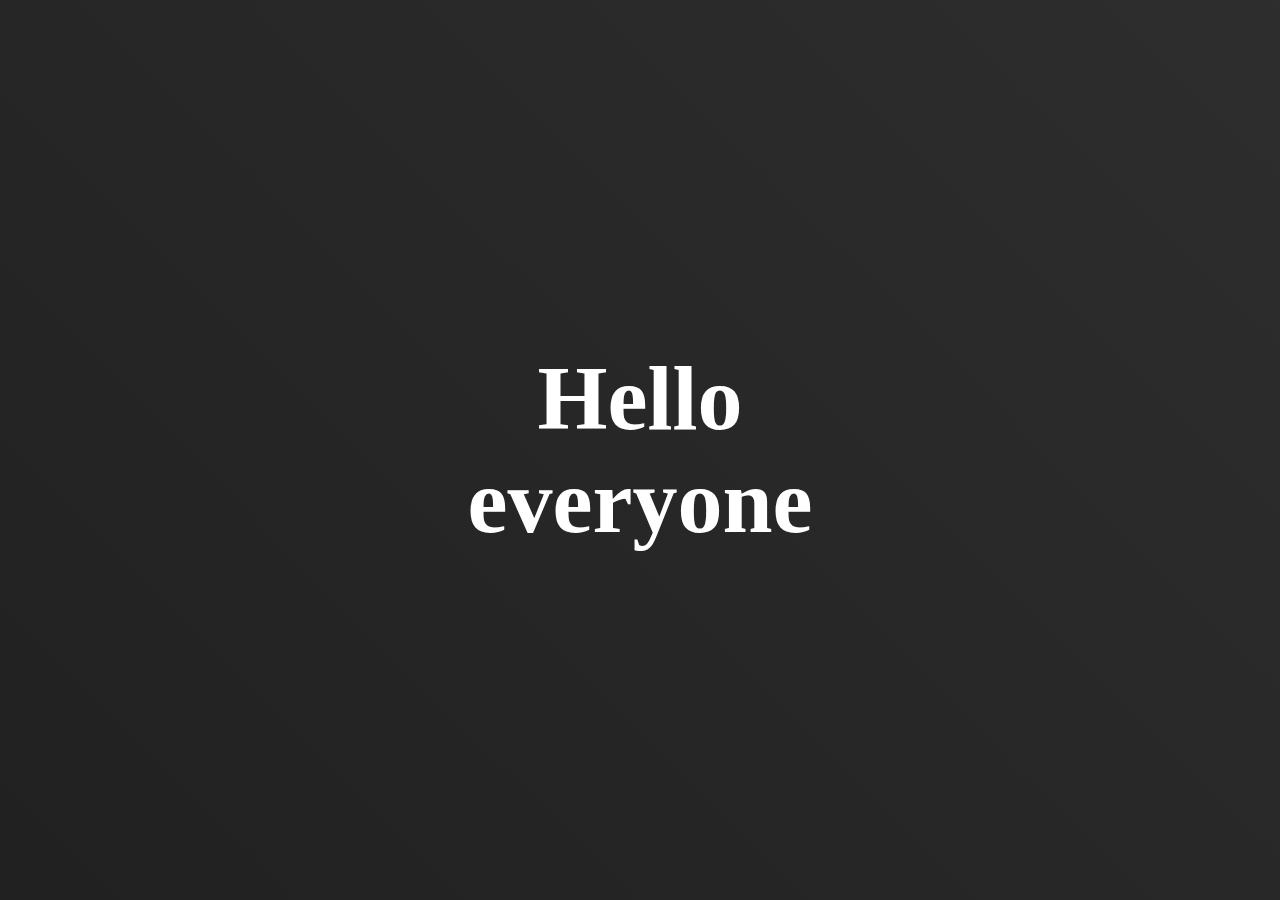
<file: animation.html>
<!DOCTYPE html>
<html>
<head>
    <style>
        @import url('https://fonts.googleapis.com/css2?family=Vibur&display=swap');
        
        html, body {
            height: 100%;
            width: 100%;
            margin: 0;
            display: flex;
            justify-content: center;
            align-items: center;
            background: linear-gradient(45deg, #111, #444);
            background-size: 400% 400%;
            animation: gradientShift 10s ease infinite;
            font-family: 'bold', bold;
        }
        
        @keyframes gradientShift {
            0% { background-position: 0% 50%; }
            100% { background-position: 100% 50%; }
        }
        
        .logo {
            text-align: center;
            color: white;
        }
        
        .logo b {
            font-size: 10vh;
            position: relative;
            animation: float 3s ease-in-out infinite;
        }
        
        .logo b span {
            display: inline-block;
            animation: blink linear infinite 2s;
        }
        
        .logo b span:nth-of-type(2) {
            animation-duration: 3s;
        }
        
        @keyframes float {
            0%, 100% { transform: translateY(0); }
            50% { transform: translateY(-20px); }
        }
        
        @keyframes blink {
            0%, 78% { color: inherit; text-shadow: 0 -40px 100px, 0 0 2px, 0 0 1em #ff4444, 0 0 0.5em #ff4444, 0 0 0.1em #ff4444, 0 10px 3px #000; }
            79%, 81%, 82% { color: #333; text-shadow: none; }
            80% { text-shadow: none; }
            83%, 100% { color: inherit; text-shadow: 0 -40px 100px, 0 0 2px, 0 0 1em #ff4444, 0 0 0.5em #ff4444, 0 0 0.1em #ff4444, 0 10px 3px #000; }
        }
    </style>
</head>
<body>
    <div class="logo">
        <b>He<span>llo</span> <br>
        every<span>one</span></b>
    </div>
</body>
</html>
</file>
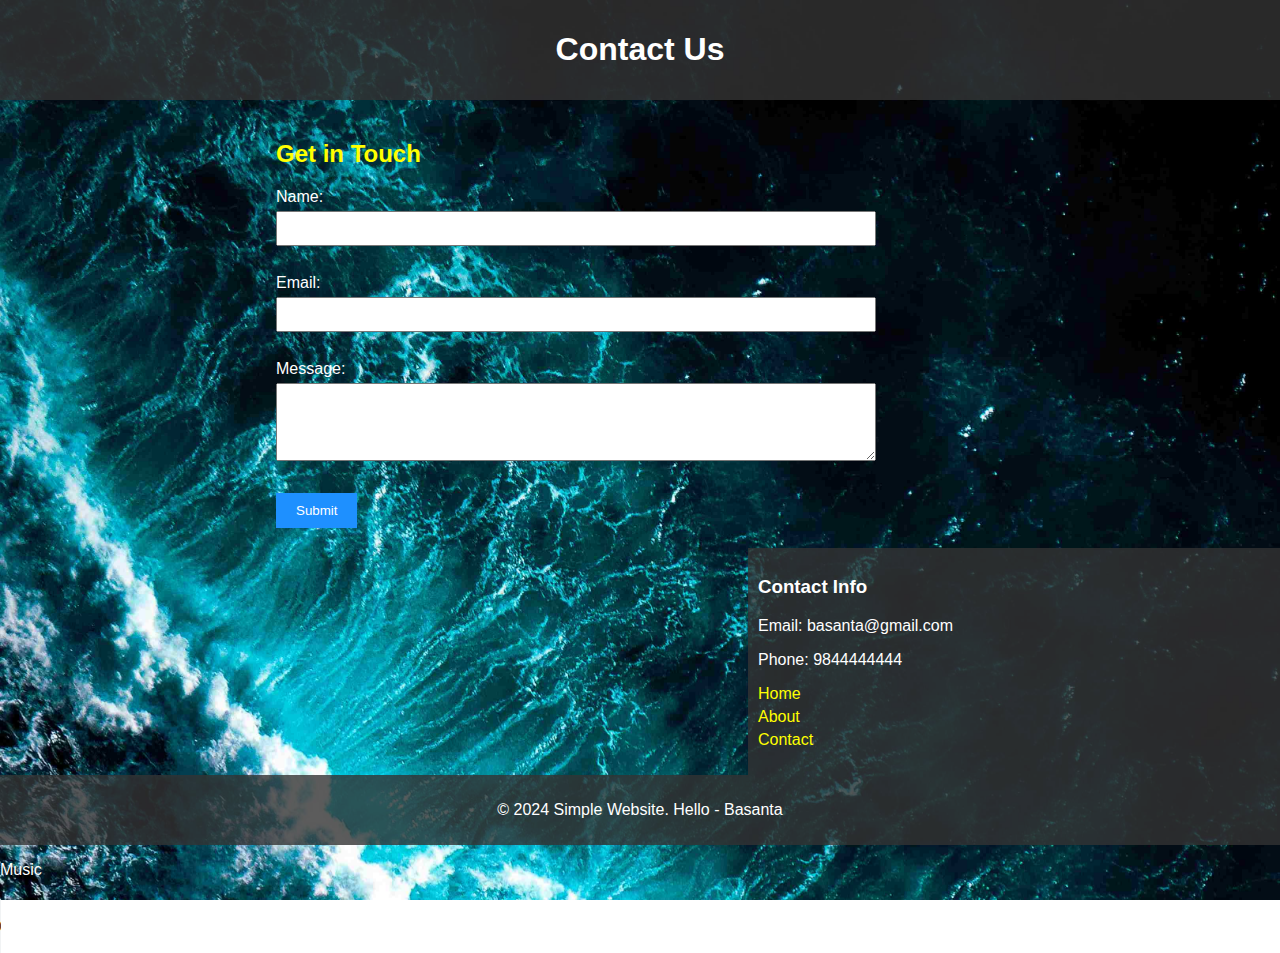
<file: contact.html>
<!DOCTYPE html>
<html lang="en">
<head>
  <meta charset="UTF-8">
  <meta name="viewport" content="width=device-width, initial-scale=1.0">
  <title>Contact Us</title>
  <link rel="stylesheet" href="style.css">
</head>
<style>
    body {
  font-family: Arial, sans-serif;
  margin: 0;
  padding: 0;
  background-image: url('1.jpg'); /* Add background image */
  background-size: cover; /* Ensure the background image covers the entire background */
  background-attachment: fixed; /* Make the background image fixed */
}
</style>
<body>

<header>
  <h1>Contact Us</h1>
</header>

<main>
  <h2>Get in Touch</h2>
  <form action="submit_form.php" method="POST">
    <label for="name">Name:</label>
    <input type="text" id="name" name="name" required><br><br>
    
    <label for="email">Email:</label>
    <input type="email" id="email" name="email" required><br><br>
    
    <label for="message">Message:</label><br>
    <textarea id="message" name="message" rows="4" required></textarea><br><br>
    
    <input type="submit" value="Submit">
  </form>
</main>

<aside>
  <h3>Contact Info</h3>
  <p>Email: basanta@gmail.com</p>
  <p>Phone: 9844444444</p>
  <nav>
    <ol>
      <li><a href="index.html">Home</a></li>
      <li><a href="about.html">About</a></li>
      <li><a href="contact.html">Contact</a></li>
    </ol>
  </nav>
</aside>

<footer>
  <p>&copy; 2024 Simple Website. Hello - Basanta</p>
</footer>
<p>Music</p>
  <audio controls style="display:block;margin-top:20px;">
    <source src="6.m4a" type="audio/mpeg">
    Your browser does not support the audio element.
  </audio>
</body>
</html>
</file>
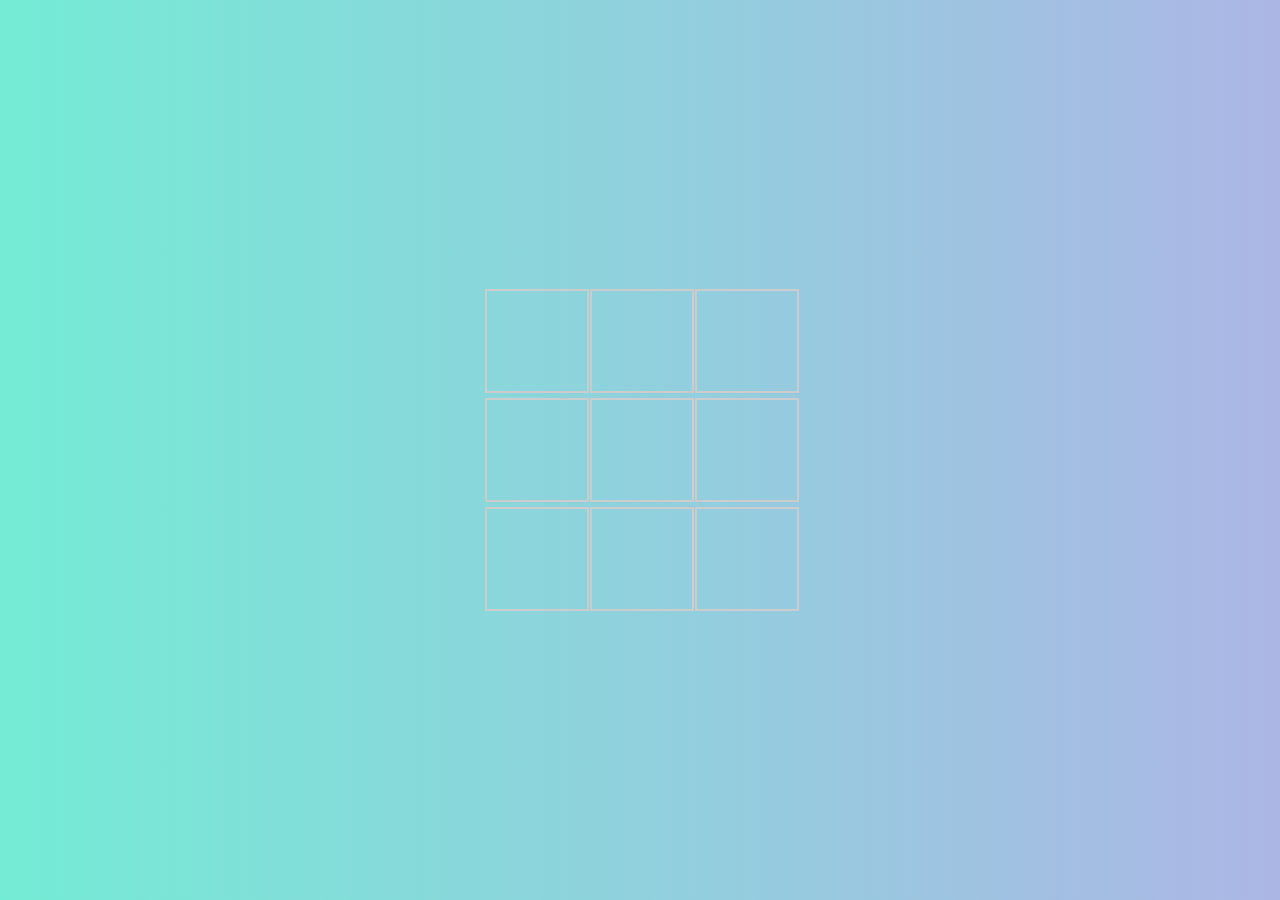
<file: game.html>
<!DOCTYPE html>
<html lang="en">
<head>
    <meta charset="UTF-8">
    <meta name="viewport" content="width=device-width, initial-scale=1.0">
    <style>
        body {
            font-family: Arial, sans-serif;
            display: flex;
            align-items: center;
            justify-content: center;
            height: 100vh;
            margin: 0;
            background: linear-gradient(to right, #74ebd5, #ACB6E5);
        }

        #board {
            display: grid;
            grid-template-columns: repeat(3, 100px);
            grid-gap: 5px;
        }

        .cell {
            width: 100px;
            height: 100px;
            border: 2px solid #ccc;
            display: flex;
            align-items: center;
            justify-content: center;
            font-size: 24px;
            cursor: pointer;
        }

        #result-screen {
            display: none;
            position: absolute;
            top: 0;
            left: 0;
            width: 100%;
            height: 100%;
            background: rgba(255, 255, 255, 0.9);
            flex-direction: column;
            align-items: center;
            justify-content: center;
            text-align: center;
        }

        #result-screen h2 {
            font-size: 36px;
            margin-bottom: 20px;
        }

        #new-game-btn {
            padding: 10px 20px;
            font-size: 18px;
            background-color: #4CAF50;
            color: white;
            border: none;
            border-radius: 5px;
            cursor: pointer;
        }
    </style>
    <title>Tic-Tac-Toe</title>
</head>
<body>

<div id="board"></div>

<div id="result-screen">
    <h2 id="result-message"></h2>
    <button id="new-game-btn" onclick="startNewGame()">New Game</button>
</div>

<script>
    const board = document.getElementById('board');
    const resultScreen = document.getElementById('result-screen');
    const resultMessage = document.getElementById('result-message');
    const newGameBtn = document.getElementById('new-game-btn');
    let currentPlayer = 'X';
    let gameBoard = ['', '', '', '', '', '', '', '', ''];

    function checkWinner() {
        const winningCombinations = [
            [0, 1, 2], [3, 4, 5], [6, 7, 8], // rows
            [0, 3, 6], [1, 4, 7], [2, 5, 8], // columns
            [0, 4, 8], [2, 4, 6]             // diagonals
        ];

        for (const combo of winningCombinations) {
            const [a, b, c] = combo;
            if (gameBoard[a] && gameBoard[a] === gameBoard[b] && gameBoard[a] === gameBoard[c]) {
                return true;
            }
        }
        return false;
    }

    function checkTie() {
        return !gameBoard.includes('');
    }

    function handleClick(index) {
        if (gameBoard[index] === '' && !checkWinner() && !checkTie()) {
            gameBoard[index] = currentPlayer;
            renderBoard();
            if (checkWinner()) {
                displayResult(`Player ${currentPlayer} wins!`);
            } else if (checkTie()) {
                displayResult('It\'s a tie!');
            } else {
                currentPlayer = currentPlayer === 'X' ? 'O' : 'X';
            }
        }
    }

    function renderBoard() {
        board.innerHTML = '';
        gameBoard.forEach((value, index) => {
            const cell = document.createElement('div');
            cell.className = 'cell';
            cell.textContent = value;
            cell.addEventListener('click', () => handleClick(index));
            board.appendChild(cell);
        });
    }

    function displayResult(message) {
        resultMessage.textContent = message;
        resultScreen.style.display = 'flex';
    }

    function startNewGame() {
        gameBoard = ['', '', '', '', '', '', '', '', ''];
        currentPlayer = 'X';
        resultScreen.style.display = 'none';
        renderBoard();
    }

    renderBoard();
</script>

</body>
</html>
</file>
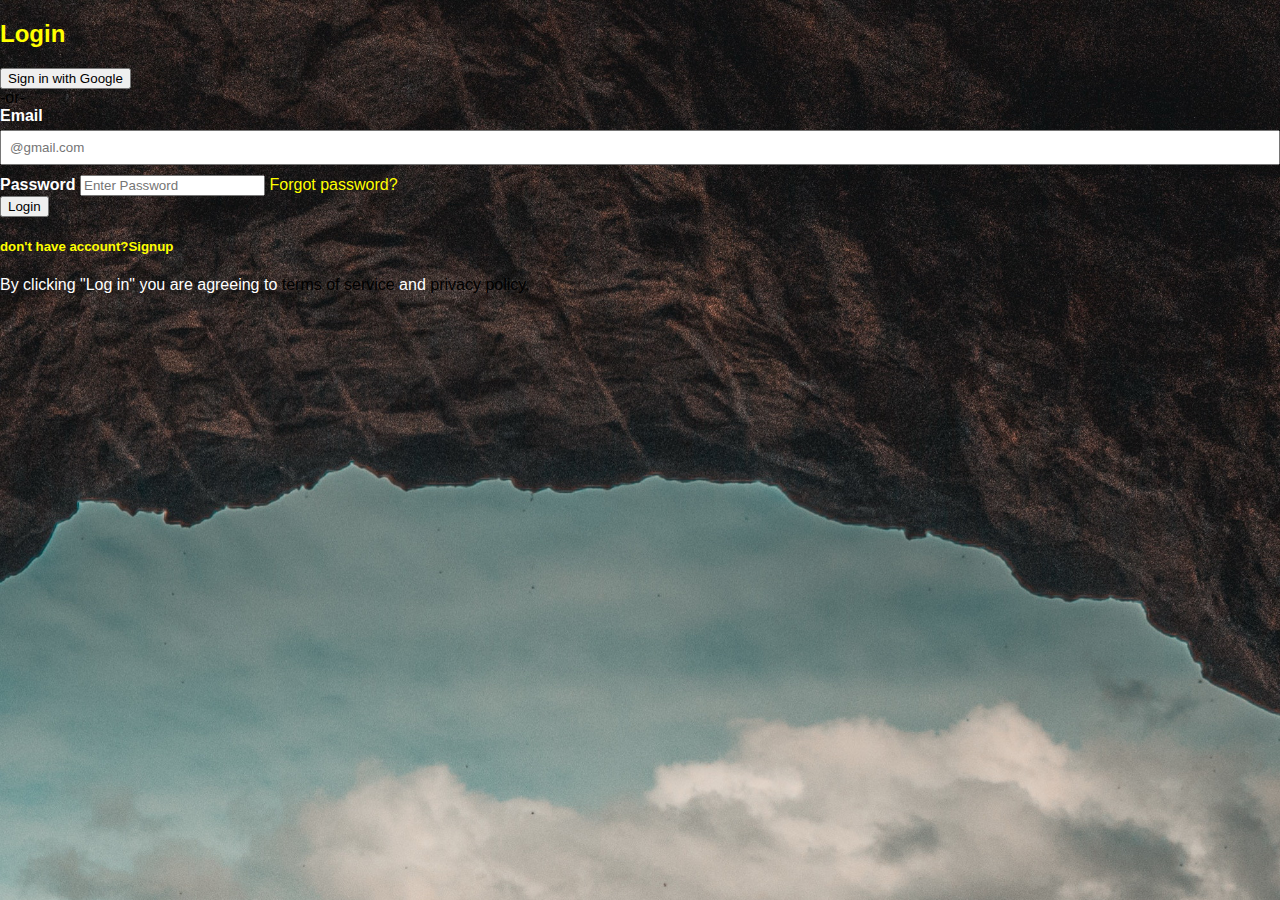
<file: login.html>
<!-- Created by Yashwanth -->

<!DOCTYPE html>
<html lang="en">
<head>
    <meta charset="UTF-8">
    <meta name="viewport" content="width=device-width, initial-scale=1.0">
    <title>Document</title>
    <link rel="stylesheet" href="style.css"/>
    <style>
        body {
  font-family: Arial, sans-serif;
  margin: 0;
  padding: 0;
  background-image: url('4.jpg'); /* Add background image */
  background-size: cover; /* Ensure the background image covers the entire background */
  background-attachment: fixed; /* Make the background image fixed */
}
    </style>
</head>
<body>
    <div class="cont">
        <div class="cont1">
            <h2>Login</h2>
            <button>Sign in with Google</button>
        </div>
        <div class="or">
            <span class="break">-or-</span>
        </div>
        <div class="cont2">
            <label><b>Email</b></label>
            <input type="text" placeholder="@gmail.com" name="name" required>
          
            <label><b>Password</b></label>
            <input type="password" placeholder="Enter Password" name="psw" required>
            
            <a href="/forgot">Forgot password?</a>
        </div>
        <div class="cont3">
            <button>Login</button>
            <h5>don't have account?<a href="sign.html">Signup</a></h5>
            
            <p>By clicking "Log in" you are agreeing to <span>terms of service</span> and <span>privacy policy.</span></p>
        </div>
    </div>
</body>
</html>
</file>
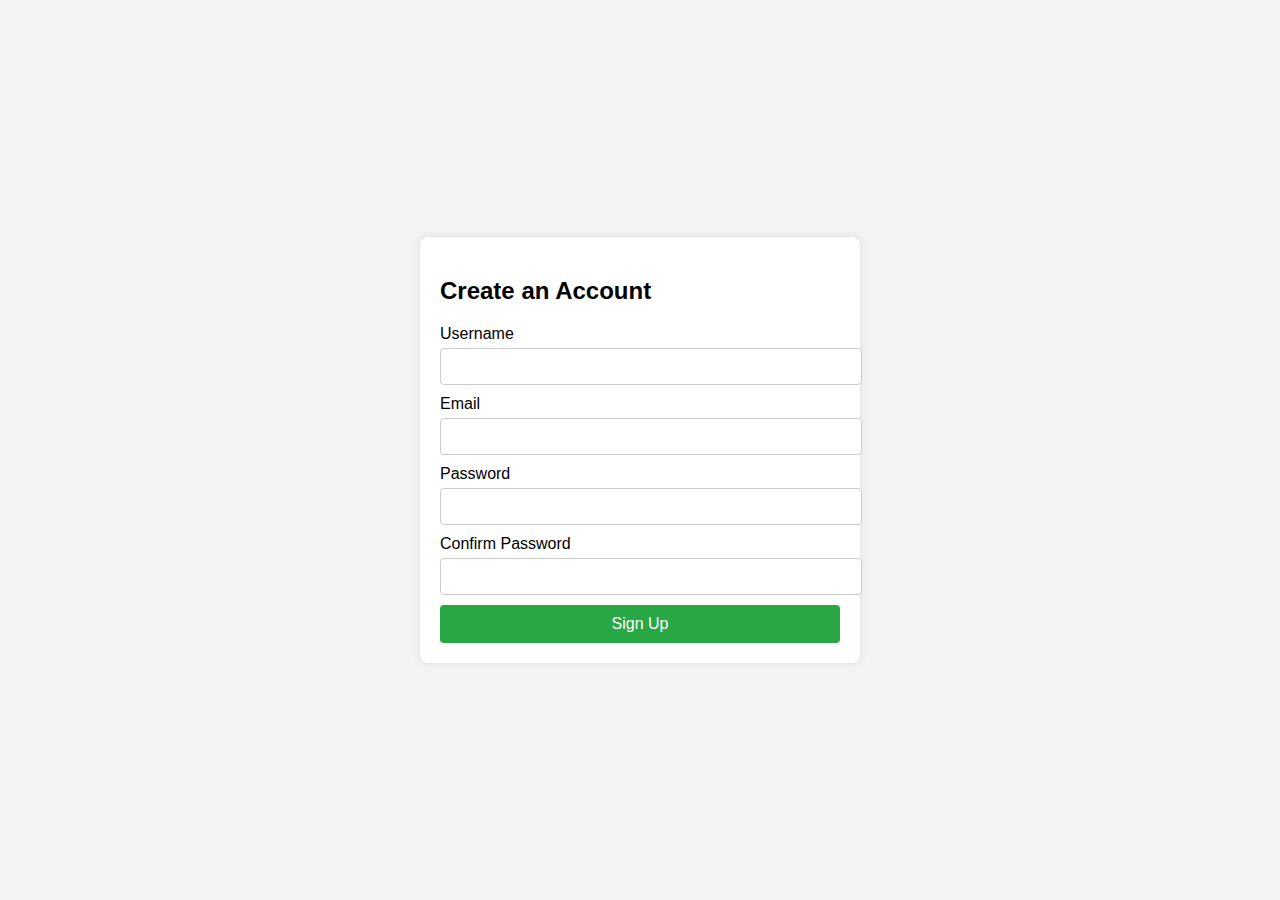
<file: sign.html>
<!DOCTYPE html>
<html lang="en">
<head>
  <meta charset="UTF-8">
  <meta name="viewport" content="width=device-width, initial-scale=1.0">
  <title>Signup Page</title>
  <style>
    body {
      font-family: Arial, sans-serif;
      background-color: #f4f4f4;
      margin: 0;
      padding: 0;
      display: flex;
      justify-content: center;
      align-items: center;
      height: 100vh;
    }
    .signup-container {
      background: white;
      padding: 20px;
      border-radius: 8px;
      box-shadow: 0 0 10px rgba(0, 0, 0, 0.1);
      max-width: 400px;
      width: 100%;
    }
    .signup-container h2 {
      margin-bottom: 20px;
    }
    .signup-container label {
      display: block;
      margin-bottom: 5px;
    }
    .signup-container input[type="text"],
    .signup-container input[type="email"],
    .signup-container input[type="password"] {
      width: 100%;
      padding: 10px;
      margin-bottom: 10px;
      border: 1px solid #ccc;
      border-radius: 4px;
    }
    .signup-container button {
      width: 100%;
      padding: 10px;
      background-color: #28a745;
      border: none;
      border-radius: 4px;
      color: white;
      font-size: 16px;
    }
    .signup-container button:hover {
      background-color: #218838;
    }
    .error {
      color: red;
      margin-bottom: 10px;
    }
  </style>
</head>
<body>
  <div class="signup-container">
    <h2>Create an Account</h2>
    <form id="signupForm" onsubmit="return validateForm()">
      <div class="error" id="error-message"></div>
      <label for="username">Username</label>
      <input type="text" id="username" name="username" required>

      <label for="email">Email</label>
      <input type="email" id="email" name="email" required>

      <label for="password">Password</label>
      <input type="password" id="password" name="password" required>

      <label for="confirm-password">Confirm Password</label>
      <input type="password" id="confirm-password" name="confirm-password" required>

      <button type="submit">Sign Up</button>
    </form>
  </div>

  <script>
    function validateForm() {
      var username = document.getElementById('username').value;
      var email = document.getElementById('email').value;
      var password = document.getElementById('password').value;
      var confirmPassword = document.getElementById('confirm-password').value;
      var errorMessage = document.getElementById('error-message');

      if (username === "" || email === "" || password === "" || confirmPassword === "") {
        errorMessage.textContent = "All fields are required.";
        return false;
      }

      if (password !== confirmPassword) {
        errorMessage.textContent = "Passwords do not match.";
        return false;
      }

      if (password.length < 6) {
        errorMessage.textContent = "Password must be at least 6 characters long.";
        return false;
      }

      return true;
    }
  </script>
</body>
</html>
</file>
<file: style.css>
body {
  font-family: Arial, sans-serif;
  margin: 0;
  padding: 0;
  background-image: url('4.jpg'); /* Add background image */
  background-size: cover; /* Ensure the background image covers the entire background */
  background-attachment: fixed; /* Make the background image fixed */
}

header {
  background-color: rgba(51, 51, 51, 0.8); /* Add some transparency */
  color: #fff;
  padding: 10px;
  text-align: center;
}

aside {
background-color: rgba(51, 51, 51, 0.8);
  padding: 40px;
  width: 40%; /* Set the width of the sidebar */
  float: right; /* Float the sidebar to the right */
 /* box-sizing: border-box; Include padding and border in element's total width and height 
  border: 1px solid #ccc;  Add border around the sidebar */
}

main {
  padding: 20px;
  margin-left: 20%;
  /* Add margin to the left to accommodate the sidebar */
}

footer {
  background-color: rgba(51, 51, 51, 0.8); /* Add some transparency */
  color: #fff;
  padding: 10px;
  text-align: center;
  clear: both; /* Clear both floats */
}
h2{
     color: black;
}
p{
    color: white;
}
body {
  font-family: Arial, sans-serif;
  margin: 0;
  padding: 0;
  background-image: url('4.jpg');
  background-size: cover;
  background-attachment: fixed;
}

header {
  background-color: rgba(51, 51, 51, 0.8);
  color: #fff;
  padding: 10px;
  text-align: center;
}

aside {
  background-color: rgba(51, 51, 51, 0.8);
  padding: 10px;
  width: 40%;
  float: right;
}

main {
  padding: 20px;
  margin-right: 30%;
}

footer {
  background-color: rgba(51, 51, 51, 0.8);
  color: #fff;
  padding: 10px;
  text-align: center;
  clear: both;
}

h2, h3 {
  color: white;
}

p, ul, label {
  color: white;
}

ol {
  list-style-type: none;
  padding: 0;
}

ol li {
  margin: 5px 0;
}

a {
  color: #1e90ff;
  text-decoration: none;
}

a:hover {
  text-decoration: underline;
}

input[type="text"], input[type="email"], textarea {
  width: 100%;
  padding: 8px;
  margin: 5px 0 10px;
  box-sizing: border-box;
}

input[type="submit"] {
  background-color: #1e90ff;
  color: white;
  border: none;
  padding: 10px 20px;
  cursor: pointer;
}

input[type="submit"]:hover {
  background-color: #0b78d1;
}

ul, li{
    color: black;
}
h5, a, h2{
    color: yellow;
} 
span{
    color: black;
}
</file>
